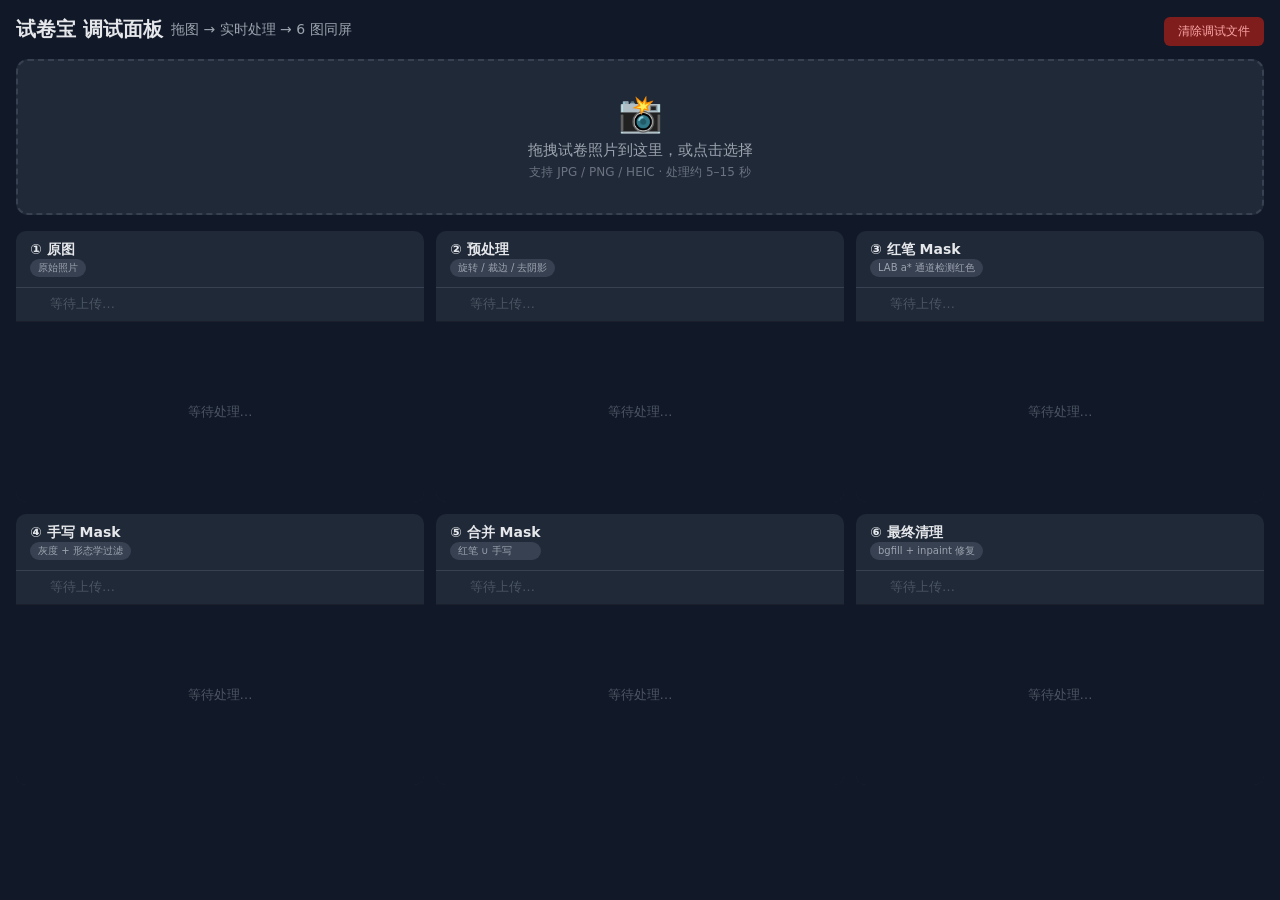
<file: src/m3_web_frontend/debug.html>
<!doctype html>
<html lang="zh-CN">
<head>
<meta charset="UTF-8"/>
<meta name="viewport" content="width=device-width,initial-scale=1,viewport-fit=cover"/>
<meta name="theme-color" content="#111827"/>
<title>试卷宝 · 调试面板</title>
<style>
*{margin:0;padding:0;box-sizing:border-box}
body{background:#111827;color:#e5e7eb;font-family:system-ui,-apple-system,sans-serif;min-height:100vh}
.container{max-width:1500px;margin:0 auto;padding:16px}
h1{font-size:20px;display:flex;align-items:center;gap:8px;margin-bottom:4px}
h1 span{font-size:14px;color:#9ca3af;font-weight:400}

.dropzone{border:2px dashed #374151;border-radius:12px;padding:32px 20px;text-align:center;cursor:pointer;transition:all .2s;margin-bottom:16px;background:#1f2937}
.dropzone:hover,.dropzone.dragover{border-color:#3b82f6;background:#1e3a5f}
.dropzone .icon{font-size:36px;margin-bottom:6px}
.dropzone p{font-size:15px;color:#9ca3af}
.dropzone input{display:none}

.panel{display:flex;gap:12px;margin-bottom:16px;flex-wrap:wrap}
.stat{background:#1f2937;border-radius:8px;padding:12px 16px;flex:1;min-width:140px}
.stat__label{font-size:11px;color:#6b7280;text-transform:uppercase;letter-spacing:.5px}
.stat__value{font-size:22px;font-weight:700;margin-top:4px}
.stat__value.good{color:#34d399}
.stat__value.warn{color:#fbbf24}
.stat__value.bad{color:#f87171}

.alert{padding:10px 16px;border-radius:8px;margin-bottom:12px;font-size:13px}
.alert--warn{background:#78350f;color:#fbbf24}
.alert--error{background:#7f1d1d;color:#fca5a5}
.alert:empty{display:none}

.grid{display:grid;grid-template-columns:repeat(3,1fr);gap:12px}
@media(max-width:1000px){.grid{grid-template-columns:repeat(2,1fr)}}
@media(max-width:550px){.grid{grid-template-columns:1fr}}

.card{background:#1f2937;border-radius:10px;overflow:hidden}
.card__head{padding:10px 14px;border-bottom:1px solid #374151;display:flex;justify-content:space-between;align-items:flex-start;gap:8px}
.card__title{font-size:14px;font-weight:600}
.card__badge{font-size:10px;padding:2px 8px;border-radius:10px;background:#374151;color:#9ca3af}
.card__meta{padding:6px 14px;font-size:11px;color:#6b7280;border-bottom:1px solid #1a1f2b;line-height:1.6}
.card__meta a{color:#60a5fa;text-decoration:none}
.card__meta a:hover{text-decoration:underline}
.card__body{position:relative;min-height:180px;background:#111827;display:flex;align-items:center;justify-content:center}
.card__img{width:100%;display:block;object-fit:contain;max-height:500px}
.card__img.hidden{display:none}
.card__error{color:#f87171;font-size:13px;text-align:center;padding:20px;display:none}
.card__error.visible{display:block}
.card__empty{color:#4b5563;font-size:13px;text-align:center;padding:20px}
.card__actions{padding:8px 14px;display:flex;gap:6px;border-top:1px solid #1a1f2b}
.btn{padding:6px 14px;border-radius:6px;border:none;cursor:pointer;font-size:12px;transition:all .15s;text-decoration:none;display:inline-block}
.btn--sm{padding:4px 10px;font-size:11px}
.btn--ghost{background:transparent;color:#9ca3af;border:1px solid #374151}
.btn--ghost:hover{background:#374151;color:#e5e7eb}
.btn--danger{background:#7f1d1d;color:#fca5a5}
.btn--danger:hover{background:#991b1b}

.toolbar{display:flex;justify-content:space-between;align-items:center;margin-bottom:12px;flex-wrap:wrap;gap:8px}
.spinner{display:inline-block;width:16px;height:16px;border:2px solid #374151;border-top-color:#3b82f6;border-radius:50%;animation:spin .8s linear infinite}
@keyframes spin{to{transform:rotate(360deg)}}
.hidden{display:none!important}
</style>
</head>
<body>
<div class="container">
  <div class="toolbar">
    <div>
      <h1>试卷宝 调试面板 <span>拖图 → 实时处理 → 6 图同屏</span></h1>
    </div>
    <button class="btn btn--danger" onclick="cleanup()">清除调试文件</button>
  </div>

  <div class="dropzone" id="dropzone" onclick="document.getElementById('fileInput').click()">
    <div class="icon">📸</div>
    <p>拖拽试卷照片到这里，或点击选择</p>
    <p style="font-size:12px;margin-top:4px;color:#6b7280">支持 JPG / PNG / HEIC · 处理约 5–15 秒</p>
    <input type="file" id="fileInput" accept="image/*" onchange="handleFile(this.files[0])"/>
  </div>

  <div class="panel hidden" id="statsPanel">
    <div class="stat"><div class="stat__label">会话 ID</div><div class="stat__value" style="font-size:14px;font-family:monospace" id="statSession">—</div></div>
    <div class="stat"><div class="stat__label">质量评分</div><div class="stat__value" id="statScore">—</div></div>
    <div class="stat"><div class="stat__label">图片加载</div><div class="stat__value" id="statLoaded">—</div></div>
    <div class="stat"><div class="stat__label">错误数</div><div class="stat__value bad" id="statErrors">—</div></div>
  </div>

  <div class="alert alert--warn" id="warningsBox"></div>
  <div class="alert alert--error" id="errorsBox"></div>

  <div class="grid" id="grid"></div>
</div>

<script>
const STAGES = [
  { key:'original',        title:'① 原图',          badge:'原始照片' },
  { key:'processed',       title:'② 预处理',        badge:'旋转 / 裁边 / 去阴影' },
  { key:'red_mask',        title:'③ 红笔 Mask',     badge:'LAB a* 通道检测红色' },
  { key:'handwriting_mask',title:'④ 手写 Mask',     badge:'灰度 + 形态学过滤' },
  { key:'combined_mask',   title:'⑤ 合并 Mask',     badge:'红笔 ∪ 手写' },
  { key:'cleaned',         title:'⑥ 最终清理',       badge:'bgfill + inpaint 修复' },
]

const grid = document.getElementById('grid')
const dropzone = document.getElementById('dropzone')
const warningsBox = document.getElementById('warningsBox')
const errorsBox = document.getElementById('errorsBox')
const statsPanel = document.getElementById('statsPanel')

STAGES.forEach(s => {
  const card = document.createElement('div')
  card.className = 'card'
  card.id = `card-${s.key}`
  card.innerHTML = `
    <div class="card__head">
      <div>
        <div class="card__title">${s.title}</div>
        <div class="card__badge">${s.badge}</div>
      </div>
    </div>
    <div class="card__meta" id="meta-${s.key}">
      <span class="card__empty">等待上传…</span>
    </div>
    <div class="card__body">
      <div class="card__empty" id="ph-${s.key}">等待处理…</div>
      <img class="card__img hidden" id="img-${s.key}" alt="${s.title}" onerror="onImgError('${s.key}', this)" onload="onImgLoad('${s.key}')"/>
      <div class="card__error" id="err-${s.key}"></div>
    </div>
    <div class="card__actions hidden" id="actions-${s.key}">
      <a class="btn btn--ghost btn--sm" id="open-${s.key}" target="_blank" rel="noopener">新标签打开</a>
      <a class="btn btn--ghost btn--sm" id="dl-${s.key}" download>下载图片</a>
    </div>
  `
  grid.appendChild(card)
})

dropzone.addEventListener('dragover', e => { e.preventDefault(); dropzone.classList.add('dragover') })
dropzone.addEventListener('dragleave', () => dropzone.classList.remove('dragover'))
dropzone.addEventListener('drop', e => {
  e.preventDefault(); dropzone.classList.remove('dragover')
  const f = e.dataTransfer.files[0]
  if (f) handleFile(f)
})

async function handleFile(file) {
  if (!file || !file.type.startsWith('image/')) { alert('请选择图片文件'); return }

  warningsBox.textContent = ''
  errorsBox.textContent = ''
  warningsBox.classList.add('hidden')
  errorsBox.classList.add('hidden')
  statsPanel.classList.remove('hidden')

  document.getElementById('statSession').textContent = '处理中…'
  document.getElementById('statScore').textContent = '…'
  document.getElementById('statScore').className = 'stat__value'
  document.getElementById('statLoaded').textContent = '…'
  document.getElementById('statLoaded').className = 'stat__value'
  document.getElementById('statErrors').textContent = '…'
  document.getElementById('statErrors').className = 'stat__value'

  STAGES.forEach(s => {
    const img = document.getElementById(`img-${s.key}`)
    img.classList.add('hidden'); img.src = ''
    document.getElementById(`ph-${s.key}`).textContent = '处理中…'
    document.getElementById(`ph-${s.key}`).classList.remove('hidden')
    document.getElementById(`err-${s.key}`).classList.remove('visible')
    document.getElementById(`err-${s.key}`).textContent = ''
    document.getElementById(`actions-${s.key}`).classList.add('hidden')
    document.getElementById(`meta-${s.key}`).innerHTML = '<span class="card__empty">处理中…</span>'
  })

  const fd = new FormData()
  fd.append('file', file)

  try {
    const res = await fetch('/api/debug/process', { method:'POST', body:fd })
    const data = await res.json()

    document.getElementById('statSession').textContent = data.session_id || '—'

    if (!res.ok || data.error) {
      document.getElementById('statScore').textContent = '失败'
      document.getElementById('statScore').className = 'stat__value bad'
      document.getElementById('statLoaded').textContent = '0/6'
      document.getElementById('statErrors').textContent = '1'

      if (data.errors && data.errors.length) {
        errorsBox.innerHTML = '<strong>系统错误:</strong><br>' + data.errors.map(e => '· ' + e).join('<br>')
        errorsBox.classList.remove('hidden')
      }
      if (data.error) {
        errorsBox.innerHTML = (errorsBox.innerHTML ? errorsBox.innerHTML + '<br>' : '<strong>系统错误:</strong><br>') + '· ' + data.error
        errorsBox.classList.remove('hidden')
      }
      STAGES.forEach(s => {
        document.getElementById(`ph-${s.key}`).textContent = '处理失败'
        document.getElementById(`meta-${s.key}`).innerHTML = '<span style="color:#f87171">处理失败</span>'
      })
      return
    }

    const score = data.quality_score
    const scoreEl = document.getElementById('statScore')
    scoreEl.textContent = score.toFixed(2)
    scoreEl.className = 'stat__value ' + (score >= 0.6 ? 'good' : 'warn')

    if (data.warnings && data.warnings.length) {
      warningsBox.innerHTML = '<strong>算法提醒 (warning):</strong><br>' + data.warnings.map(w => '· ' + w).join('<br>')
      warningsBox.classList.remove('hidden')
    }
    if (data.errors && data.errors.length) {
      errorsBox.innerHTML = '<strong>系统错误 (error):</strong><br>' + data.errors.map(e => '· ' + e).join('<br>')
      errorsBox.classList.remove('hidden')
      document.getElementById('statErrors').textContent = data.errors.length
    } else {
      document.getElementById('statErrors').textContent = '0'
      document.getElementById('statErrors').className = 'stat__value good'
    }

    let loaded = 0
    STAGES.forEach(s => {
      const stage = data.stages[s.key]
      const meta = document.getElementById(`meta-${s.key}`)
      const img = document.getElementById(`img-${s.key}`)
      const ph = document.getElementById(`ph-${s.key}`)
      const err = document.getElementById(`err-${s.key}`)
      const actions = document.getElementById(`actions-${s.key}`)

      if (!stage || !stage.url) {
        ph.textContent = '未生成'
        ph.classList.remove('hidden')
        meta.innerHTML = '<span style="color:#f87171">图片未生成</span>'
        return
      }

      ph.classList.add('hidden')
      const info = []
      info.push(`<strong>URL:</strong> <a href="${stage.url}" target="_blank" rel="noopener">${stage.url}</a>`)
      if (stage.file) info.push(`文件: ${stage.file}`)
      if (stage.width && stage.height) info.push(`尺寸: ${stage.width} × ${stage.height} px`)
      if (stage.size_kb !== null) info.push(`大小: ${stage.size_kb} KB`)
      meta.innerHTML = info.join(' &nbsp;|&nbsp; ')

      document.getElementById(`open-${s.key}`).href = stage.url
      document.getElementById(`dl-${s.key}`).href = stage.url
      document.getElementById(`dl-${s.key}`).setAttribute('download', stage.file || `${s.key}.jpg`)

      img.src = stage.url
      img.classList.remove('hidden')
      img.dataset.key = s.key
    })

    document.getElementById('statLoaded').textContent = `${loaded}/6`

  } catch (e) {
    document.getElementById('statScore').textContent = '网络错误'
    document.getElementById('statScore').className = 'stat__value bad'
    errorsBox.innerHTML = '<strong>系统错误 (error):</strong><br>· 请求失败: ' + e.message
    errorsBox.classList.remove('hidden')
    STAGES.forEach(s => {
      document.getElementById(`ph-${s.key}`).textContent = '请求失败'
    })
  }
}

function onImgLoad(key) {
  const loaded = document.getElementById('statLoaded')
  const actions = document.getElementById(`actions-${key}`)
  actions.classList.remove('hidden')
  const current = parseInt(loaded.textContent) || 0
  loaded.textContent = (current + 1) + '/6'
  loaded.className = 'stat__value good'
}

function onImgError(key, img) {
  const err = document.getElementById(`err-${key}`)
  err.textContent = `加载失败: ${img.src}`
  err.classList.add('visible')
  img.classList.add('hidden')
  document.getElementById(`ph-${key}`).classList.remove('hidden')
  document.getElementById(`ph-${key}`).textContent = '图片加载失败'
  document.getElementById(`meta-${key}`).innerHTML = '<span style="color:#f87171">URL 404 或网络错误: ' + img.src + '</span>'

  const loadedEl = document.getElementById('statLoaded')
  loadedEl.className = 'stat__value warn'
  const errCount = document.querySelectorAll('.card__error.visible').length
  document.getElementById('statErrors').textContent = errCount || '—'
  document.getElementById('statErrors').className = 'stat__value ' + (errCount > 0 ? 'bad' : 'good')
}

async function cleanup() {
  if (!confirm('确认清除所有调试文件？')) return
  try {
    await fetch('/api/debug/cleanup', { method:'POST' })
    STAGES.forEach(s => {
      document.getElementById(`img-${s.key}`).classList.add('hidden')
      document.getElementById(`img-${s.key}`).src = ''
      document.getElementById(`ph-${s.key}`).classList.remove('hidden')
      document.getElementById(`ph-${s.key}`).textContent = '等待上传…'
      document.getElementById(`err-${s.key}`).classList.remove('visible')
      document.getElementById(`err-${s.key}`).textContent = ''
      document.getElementById(`actions-${s.key}`).classList.add('hidden')
      document.getElementById(`meta-${s.key}`).innerHTML = '<span class="card__empty">等待上传…</span>'
    })
    warningsBox.classList.add('hidden')
    errorsBox.classList.add('hidden')
    statsPanel.classList.add('hidden')
    alert('已清理')
  } catch(e) { alert('清理失败: ' + e.message) }
}
</script>
</body>
</html>
</file>
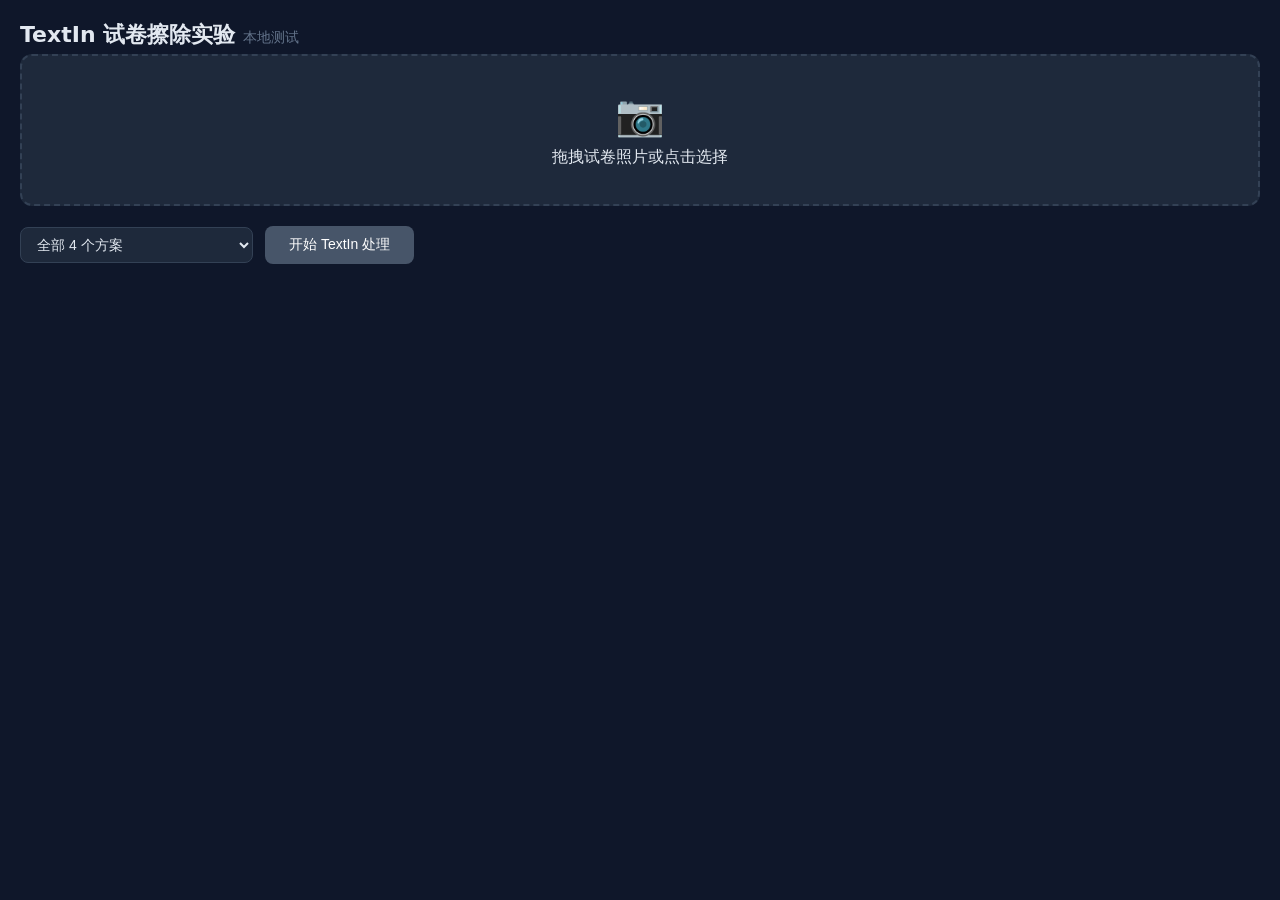
<file: src/m3_web_frontend/textin.html>
<!doctype html><html lang="zh"><head>
<meta charset="UTF-8"><meta name="viewport" content="width=device-width,initial-scale=1">
<title>TextIn 试卷擦除实验</title>
<style>
*{margin:0;padding:0;box-sizing:border-box}
body{font-family:system-ui;background:#0f172a;color:#e2e8f0;min-height:100vh}
.container{max-width:1500px;margin:0 auto;padding:20px}
h1{font-size:22px;margin-bottom:4px}h1 span{font-size:14px;color:#64748b;font-weight:400}

.upload{border:2px dashed #334155;border-radius:12px;padding:36px;text-align:center;cursor:pointer;background:#1e293b;margin-bottom:20px;transition:.2s}
.upload:hover,.upload.dragover{border-color:#3b82f6;background:#1e3a5f}
.upload .icon{font-size:40px;margin-bottom:8px}
.upload input{display:none}
.upload .name{color:#3b82f6;font-size:14px;margin-top:6px}

.controls{display:flex;gap:12px;align-items:center;margin-bottom:20px;flex-wrap:wrap}
.btn{padding:10px 24px;border-radius:8px;border:none;cursor:pointer;font-size:14px;transition:.15s}
.btn--primary{background:#3b82f6;color:#fff}.btn--primary:hover{background:#2563eb}
.btn--primary:disabled{background:#475569;cursor:not-allowed}
.btn--secondary{background:#334155;color:#e2e8f0}.btn--secondary:hover{background:#475569}
.btn--sm{padding:6px 14px;font-size:12px}
select{padding:8px 12px;border-radius:8px;background:#1e293b;color:#e2e8f0;border:1px solid #334155;font-size:14px}
.spinner{width:18px;height:18px;border:2px solid #475569;border-top-color:#3b82f6;border-radius:50%;animation:spin .8s linear infinite;display:inline-block}
@keyframes spin{to{transform:rotate(360deg)}}

.status{padding:12px 16px;background:#1e293b;border-radius:8px;margin-bottom:20px;font-size:14px;display:flex;align-items:center;gap:10px}
.status.error{background:#450a0a;color:#fca5a5}.status.success{background:#052e16;color:#86efac}

.grid{display:flex;gap:12px;overflow-x:auto;padding-bottom:12px}
.card{min-width:240px;flex:1;background:#1e293b;border-radius:10px;overflow:hidden}
.card.fail{background:#450a0a}
.card img{width:100%;display:block;cursor:pointer;transition:.2s}
.card img:hover{opacity:.9}
.card .hd{padding:10px 12px;border-bottom:1px solid #334155}
.card .hd .name{font-weight:600;font-size:14px}
.card .hd .desc{font-size:11px;color:#64748b;margin-top:2px}
.card .meta{padding:10px 12px;font-size:12px;color:#94a3b8;line-height:1.6}
.card .meta .ok{color:#34d399}.card .meta .err{color:#f87171}
.card .actions{padding:8px 12px;border-top:1px solid #1e293b;display:flex;gap:6px}
.card .actions a{text-decoration:none}

.hidden{display:none!important}
</style>
</head><body><div class="container">
<h1>TextIn 试卷擦除实验 <span>本地测试</span></h1>

<div class="upload" id="dropzone" onclick="document.getElementById('fileInput').click()">
  <div class="icon">📷</div>
  <div>拖拽试卷照片或点击选择</div>
  <div class="name hidden" id="fileName"></div>
  <input type="file" id="fileInput" accept="image/*" onchange="onFileSelect(this.files[0])"/>
</div>

<div class="controls">
  <select id="modeSelect">
    <option value="all">全部 4 个方案</option>
    <option value="A1_default">仅 A1_default（默认参数）</option>
    <option value="A2_no_sharpen">仅 A2_no_sharpen（关锐化）</option>
    <option value="B1_geom_only">仅 B1_geom_only（纯几何）</option>
    <option value="B2_deshadow">仅 B2_deshadow（去阴影）</option>
  </select>
  <button class="btn btn--primary" id="processBtn" onclick="startProcess()" disabled>开始 TextIn 处理</button>
</div>

<div class="status hidden" id="statusBar"><div class="spinner hidden" id="spinner"></div><span id="statusText"></span></div>
<div class="grid hidden" id="resultGrid"></div>
</div>

<script>
let selectedFile = null

const dropzone = document.getElementById('dropzone')
dropzone.addEventListener('dragover', e => {e.preventDefault();dropzone.classList.add('dragover')})
dropzone.addEventListener('dragleave',()=>dropzone.classList.remove('dragover'))
dropzone.addEventListener('drop', e => {
  e.preventDefault();dropzone.classList.remove('dragover')
  const f = e.dataTransfer.files[0];if(f) onFileSelect(f)
})

function onFileSelect(f) {
  if(!f||!f.type.startsWith('image/')) return
  selectedFile = f
  document.getElementById('fileName').textContent = f.name
  document.getElementById('fileName').classList.remove('hidden')
  document.getElementById('processBtn').disabled = false
}

async function startProcess() {
  if(!selectedFile) return
  const btn = document.getElementById('processBtn')
  const status = document.getElementById('statusBar')
  const text = document.getElementById('statusText')
  const spinner = document.getElementById('spinner')
  const grid = document.getElementById('resultGrid')

  btn.disabled = true; btn.textContent = '处理中…'
  status.classList.remove('hidden','error','success')
  spinner.classList.remove('hidden')
  text.textContent = '正在上传并调用 TextIn API…'
  grid.classList.add('hidden')

  const fd = new FormData()
  fd.append('file', selectedFile)
  fd.append('mode', document.getElementById('modeSelect').value)

  try{
    const res = await fetch('/api/textin/process', {method:'POST',body:fd})
    const data = await res.json()
    spinner.classList.add('hidden')
    if(!data.ok){
      status.classList.add('error')
      text.innerHTML = '处理失败: ' + (data.errors||[]).join('<br>') + (data.error||'')
    }else{
      status.classList.add('success')
      text.textContent = `完成 · ${data.results.length} 个方案 · ${data.results.reduce((s,r)=>s+(r.duration_ms||0),0)}ms`
    }
    renderResults(data)
  }catch(e){
    spinner.classList.add('hidden')
    status.classList.add('error')
    text.textContent = '请求失败: ' + e.message
  }finally{
    btn.disabled = false; btn.textContent = '开始 TextIn 处理'
  }
}

function renderResults(data) {
  const grid = document.getElementById('resultGrid')
  grid.innerHTML = ''
  grid.classList.remove('hidden')

  const cards = [
    {title:'原图',desc:'原始上传图片',url:data.original_url,ok:true,dur:'',err:''}
  ]
  for(const r of data.results||[]){
    cards.push({
      title:r.preset, desc:r.description||'', url:r.image_url, ok:r.ok,
      dur:r.duration_ms?r.duration_ms+'ms':'', err:r.error||'', sf:r.stage_failed||''
    })
  }

  for(const c of cards){
    const div = document.createElement('div')
    div.className = 'card' + (c.ok?'':' fail')
    div.innerHTML = `
      <div class="hd"><div class="name">${c.title}</div><div class="desc">${c.desc}</div></div>
      ${c.url ? `<a href="${c.url}" target="_blank"><img src="${c.url}" alt="${c.title}"></a>`
        : '<div style="min-height:200px;background:#0f172a;display:flex;align-items:center;justify-content:center;color:#475569">无图片</div>'}
      <div class="meta">
        <span class="${c.ok?'ok':'err'}">${c.ok?'✅ 成功':'❌ 失败'}</span>
        ${c.dur?' · '+c.dur:''}
        ${c.err?'<br><span class="err">'+c.err+'</span>':''}
        ${c.sf?'<br>阶段: '+c.sf:''}
      </div>
      ${c.url?`<div class="actions"><a class="btn btn--secondary btn--sm" href="${c.url}" download>下载</a><a class="btn btn--secondary btn--sm" href="${c.url}" target="_blank">新标签打开</a></div>`:''}
    `
    grid.appendChild(div)
  }
}
</script>
</body></html>
</file>
